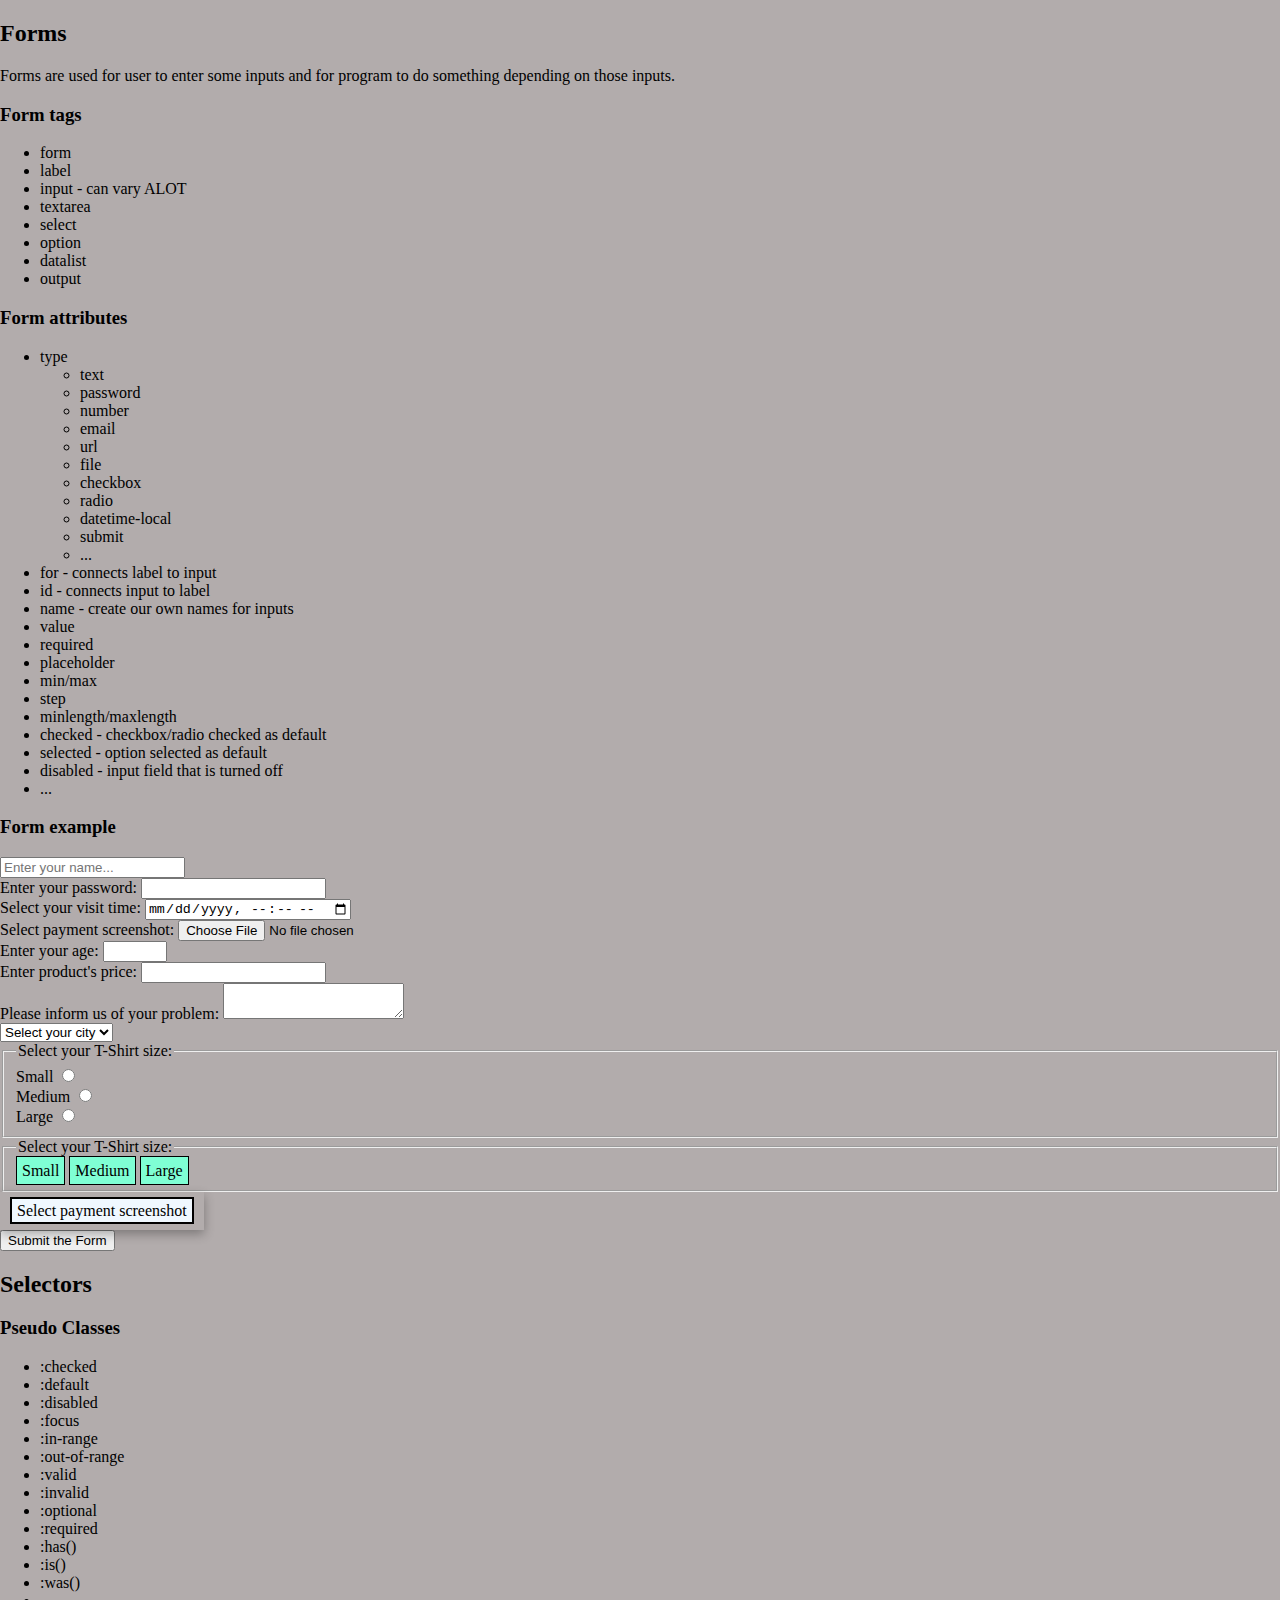
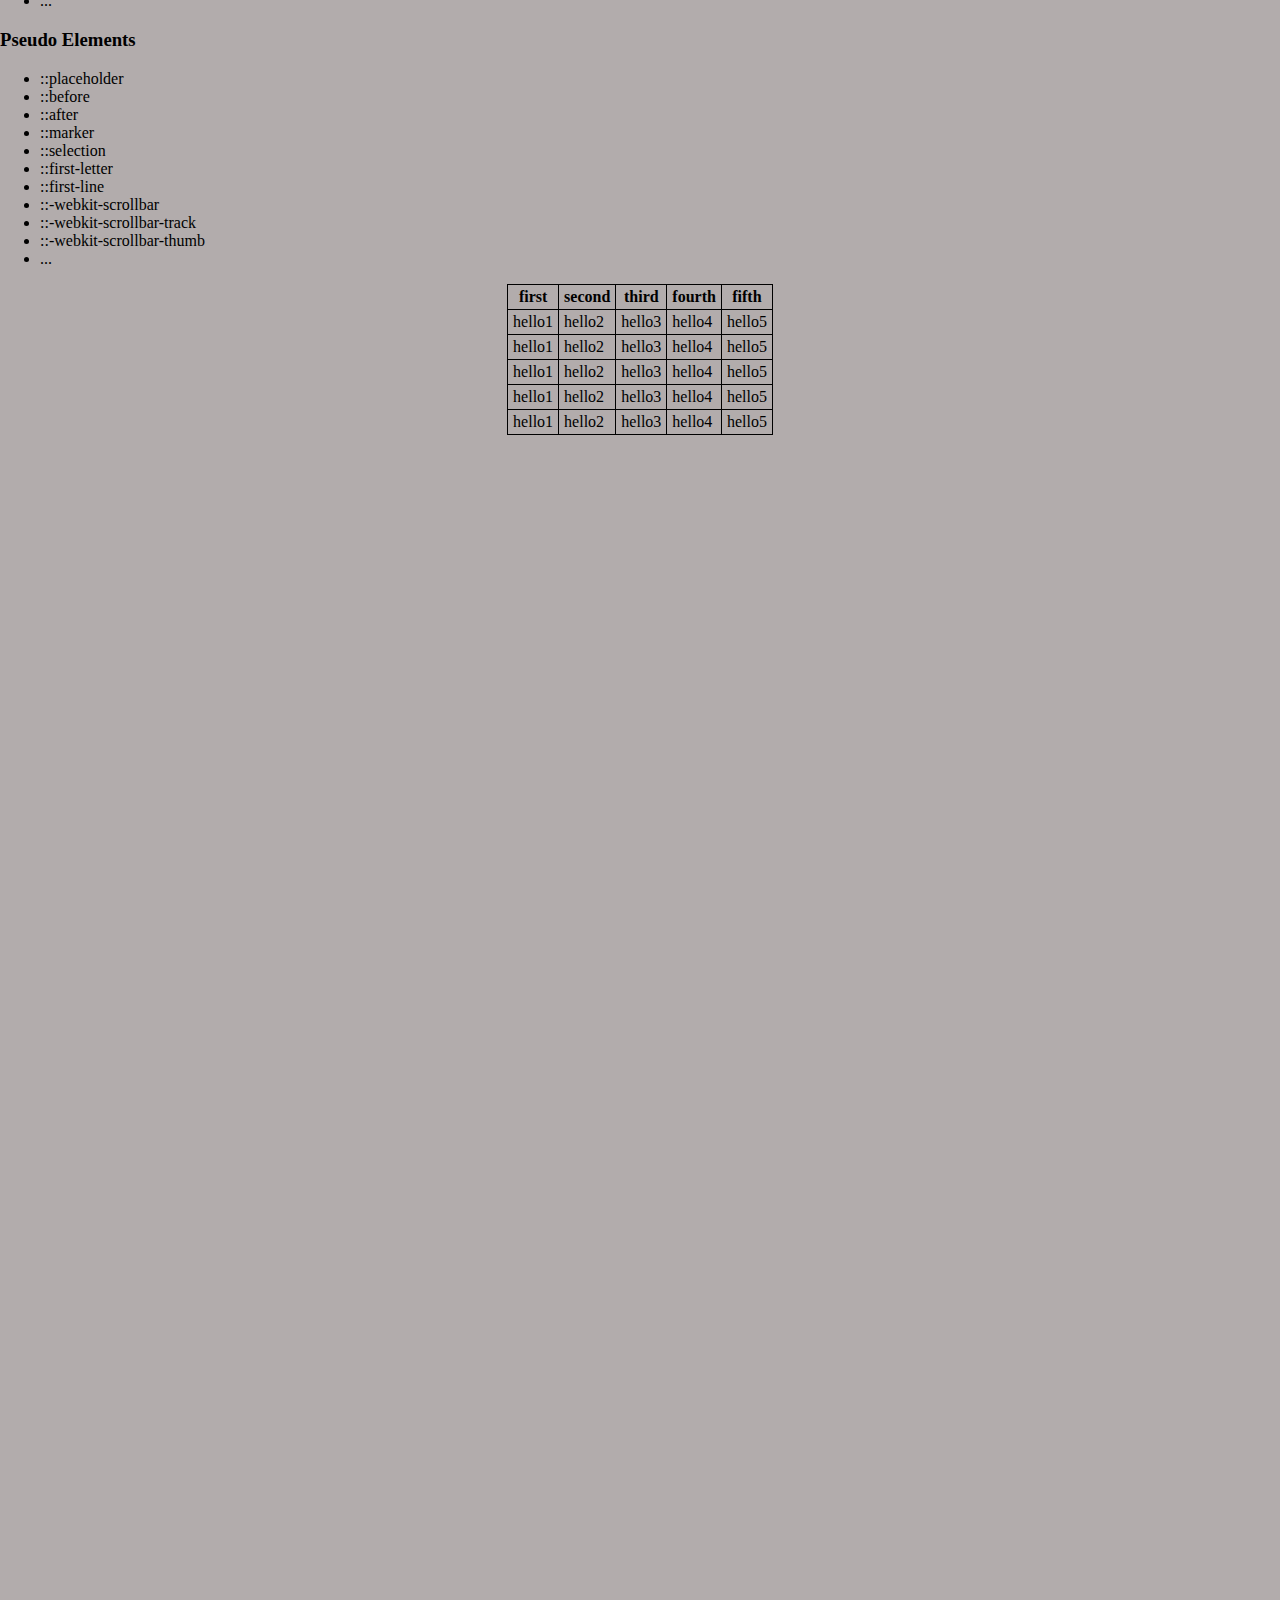
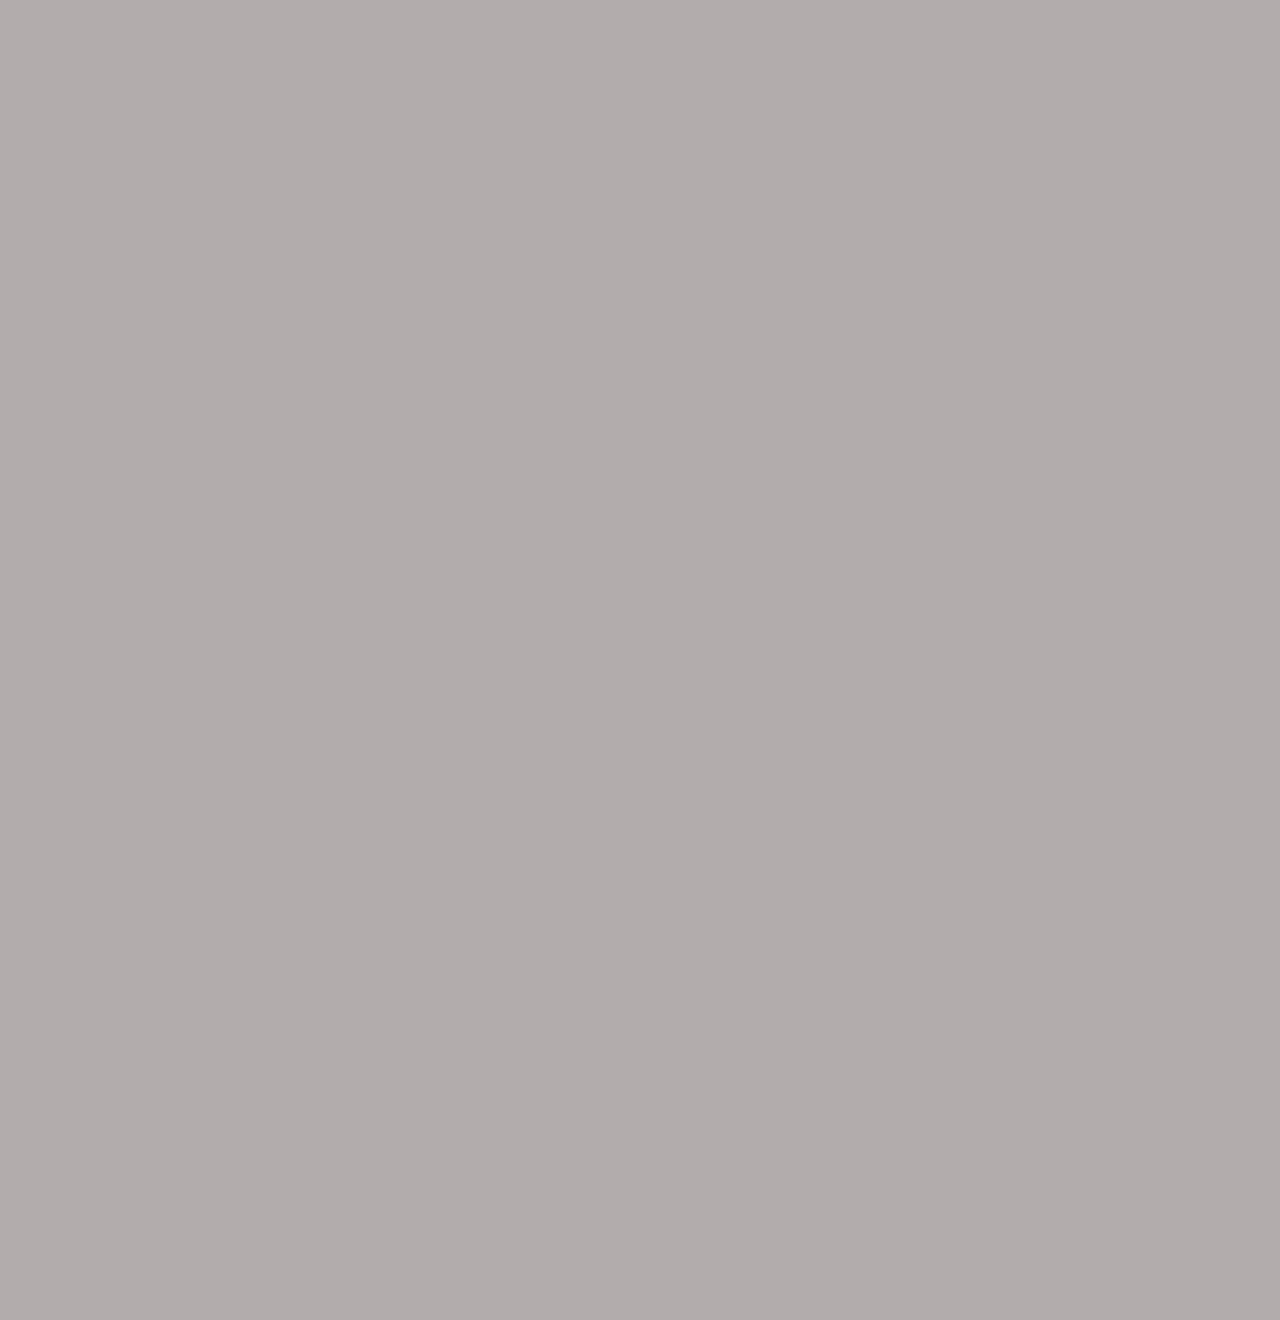
<file: HTML and CSS/67 Lecture - 02.20 - Forms and Selectors/index.html>
<!DOCTYPE html>
<html lang="en">
<head>
  <meta charset="UTF-8">
  <meta name="viewport" content="width=device-width, initial-scale=1.0">
  <title>Lecture 67 - Forms and Selectors</title>
  <link rel="stylesheet" href="./main.css">
  <script src="./main.js" defer></script>
</head>
<body>
  <header></header>
  <main>
    <section> <!-- Forms -->
      <h2>Forms</h2>
      <p>
        Forms are used for user to enter some inputs and for program to do something depending on those inputs.
      </p>
      <div>
        <h3>Form tags</h3>
        <ul>
          <li>form</li>
          <li>label</li>
          <li>input - can vary ALOT</li>
          <li>textarea</li>
          <li>select</li>
          <li>option</li>
          <li>datalist</li>
          <li>output</li>
        </ul>
      </div>
      <div>
        <h3>Form attributes</h3>
        <ul>
          <li>type
            <ul>
              <li>text</li>
              <li>password</li>
              <li>number</li>
              <li>email</li>
              <li>url</li>
              <li>file</li>
              <li>checkbox</li>
              <li>radio</li>
              <li>datetime-local</li>
              <li>submit</li>
              <li>...</li>
            </ul>
          </li>
          <li>for - connects label to input</li>
          <li>id - connects input to label</li>
          <li>name - create our own names for inputs</li>
          <li>value</li>
          <li>required</li>
          <li>placeholder</li>
          <li>min/max</li>
          <li>step</li>
          <li>minlength/maxlength</li>
          <li>checked - checkbox/radio checked as default</li>
          <li>selected - option selected as default</li>
          <li>disabled - input field that is turned off</li>
          <li>...</li>
        </ul>
      </div>
      <div>
        <h3>Form example</h3>
        <form id="testForm">
          <div>
            <!-- <label for="name">Enter your name:</label> -->
            <input type="text" name="name" id="name" placeholder="Enter your name...">
          </div>
          <div>
            <label for="password">Enter your password:</label>
            <input type="password" name="password" id="password">
          </div>
          <div>
            <label for="visitTime">Select your visit time:</label>
            <input type="datetime-local" name="visitTime" id="visitTime">
          </div>
          <div>
            <label for="screenshot">Select payment screenshot:</label>
            <input type="file" name="screenshot" id="screenshot">
          </div>
          <div>
            <label for="age">Enter your age:</label>
            <input type="number" name="age" id="age" min="0" max="999">
          </div>
          <div>
            <label for="price">Enter product's price:</label>
            <input type="number" name="price" id="price" min="0" step="0.01">
          </div>
          <div>
            <label for="description">Please inform us of your problem:</label>
            <textarea name="description" id="description"></textarea>
          </div>
          <div>
            <!-- <label for="city">Select your city</label> -->
            <select name="city" id="city" required>
              <option value="" disabled selected>Select your city</option>
              <option value="Kaunas">Kaunas</option>
              <option value="Vilnius">Vilnius</option>
              <option value="Klaipėda">Klaipdėda</option>
              <option value="Šiauliai">Šiauliai</option>
            </select>
          </div>
          <div> <!-- radio -->
            <fieldset>
              <legend>Select your T-Shirt size:</legend>
              <div>
                <label for="small">Small</label>
                <input type="radio" name="tShirt_size" id="small" value="small">
              </div>
              <div>
                <label for="medium">Medium</label>
                <input type="radio" name="tShirt_size" id="medium" value="medium">
              </div>
              <div>
                <label for="large">Large</label>
                <input type="radio" name="tShirt_size" id="large" value="large">
              </div>
            </fieldset>
          </div>
          <div> <!-- custom radio -->
            <fieldset id="custom_tShirt_radio">
              <legend>Select your T-Shirt size:</legend>
              <div>
                <input type="radio" name="tShirt_size0" id="small0" value="small0">
                <label for="small0">Small</label>
              </div>
              <div>
                <input type="radio" name="tShirt_size0" id="medium0" value="medium0">
                <label for="medium0">Medium</label>
              </div>
              <div>
                <input type="radio" name="tShirt_size0" id="large0" value="large0">
                <label for="large0">Large</label>
              </div>
            </fieldset>
          </div>
          <div id="customFileInput">
            <input type="file" name="picture" id="picture">
            <label for="picture">Select payment screenshot</label>
          </div>
          <input type="submit" value="Submit the Form">
        </form>
      </div>
    </section>
    <section> <!-- Selectors -->
      <h2>Selectors</h2>
      <div>
        <h3>Pseudo Classes</h3>
        <ul>
          <li>:checked</li>
          <li>:default</li>
          <li>:disabled</li>
          <li>:focus</li>
          <li>:in-range</li>
          <li>:out-of-range</li>
          <li>:valid</li>
          <li>:invalid</li>
          <li>:optional</li>
          <li>:required</li>
          <li>:has()</li>
          <li>:is()</li>
          <li>:was()</li>
          <li>...</li>
        </ul>
      </div>
      <div>
        <h3>Pseudo Elements</h3>
        <ul>
          <li>::placeholder</li>
          <li>::before</li>
          <li>::after</li>
          <li>::marker</li>
          <li>::selection</li>
          <li>::first-letter</li>
          <li>::first-line</li>
          <li>::-webkit-scrollbar</li>
          <li>::-webkit-scrollbar-track</li>
          <li>::-webkit-scrollbar-thumb</li>
          <li>...</li>
        </ul>
      </div>
    </section>
    <section>
      <table>
        <thead>
          <tr>
            <th>first</th>
            <th>second</th>
            <th>third</th>
            <th>fourth</th>
            <th>fifth</th>
          </tr>
        </thead>
        <tbody>
          <tr>
            <td>hello1</td>
            <td>hello2</td>
            <td>hello3</td>
            <td>hello4</td>
            <td>hello5</td>
          </tr>
          <tr>
            <td>hello1</td>
            <td>hello2</td>
            <td>hello3</td>
            <td>hello4</td>
            <td>hello5</td>
          </tr>
          <tr>
            <td>hello1</td>
            <td>hello2</td>
            <td>hello3</td>
            <td>hello4</td>
            <td>hello5</td>
          </tr>
          <tr>
            <td>hello1</td>
            <td>hello2</td>
            <td>hello3</td>
            <td>hello4</td>
            <td>hello5</td>
          </tr>
          <tr>
            <td>hello1</td>
            <td>hello2</td>
            <td>hello3</td>
            <td>hello4</td>
            <td>hello5</td>
          </tr>
        </tbody>
      </table>
    </section>
  </main>
  <footer></footer>
</body>
</html>
</file>
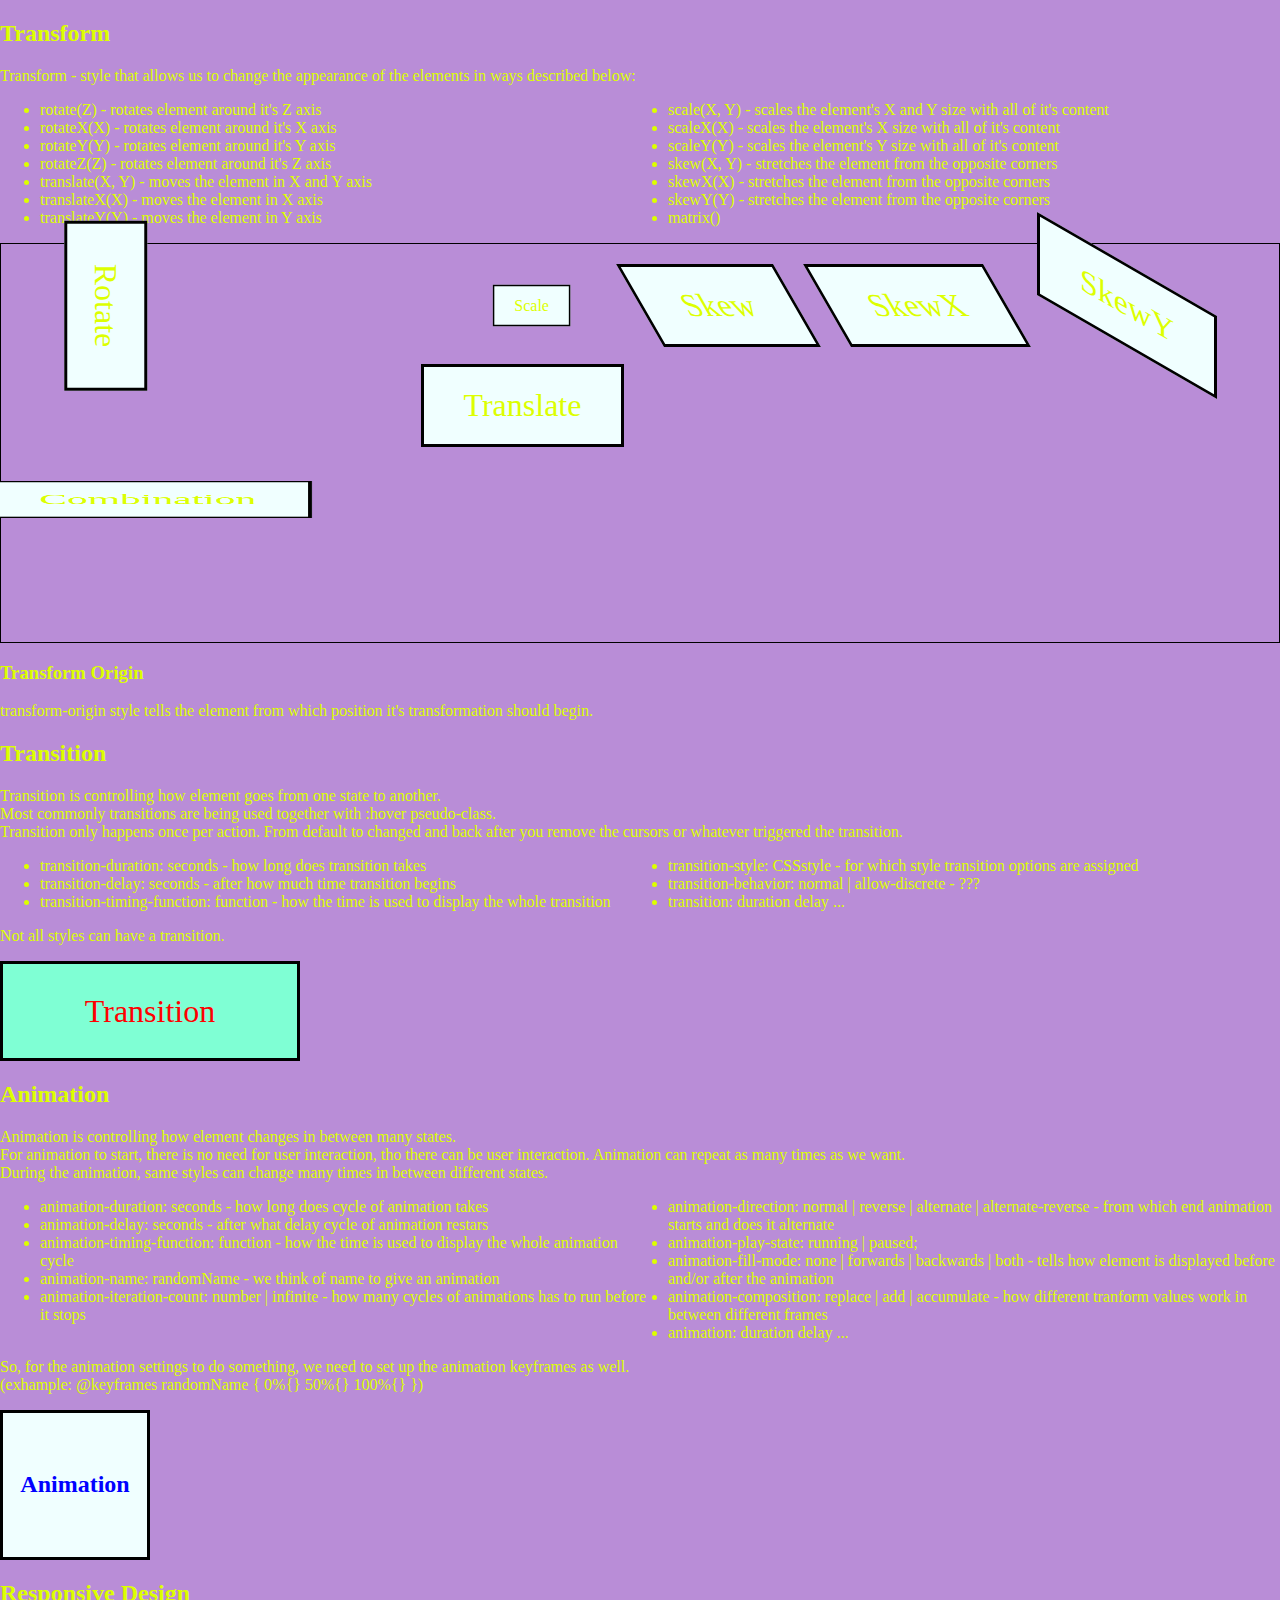
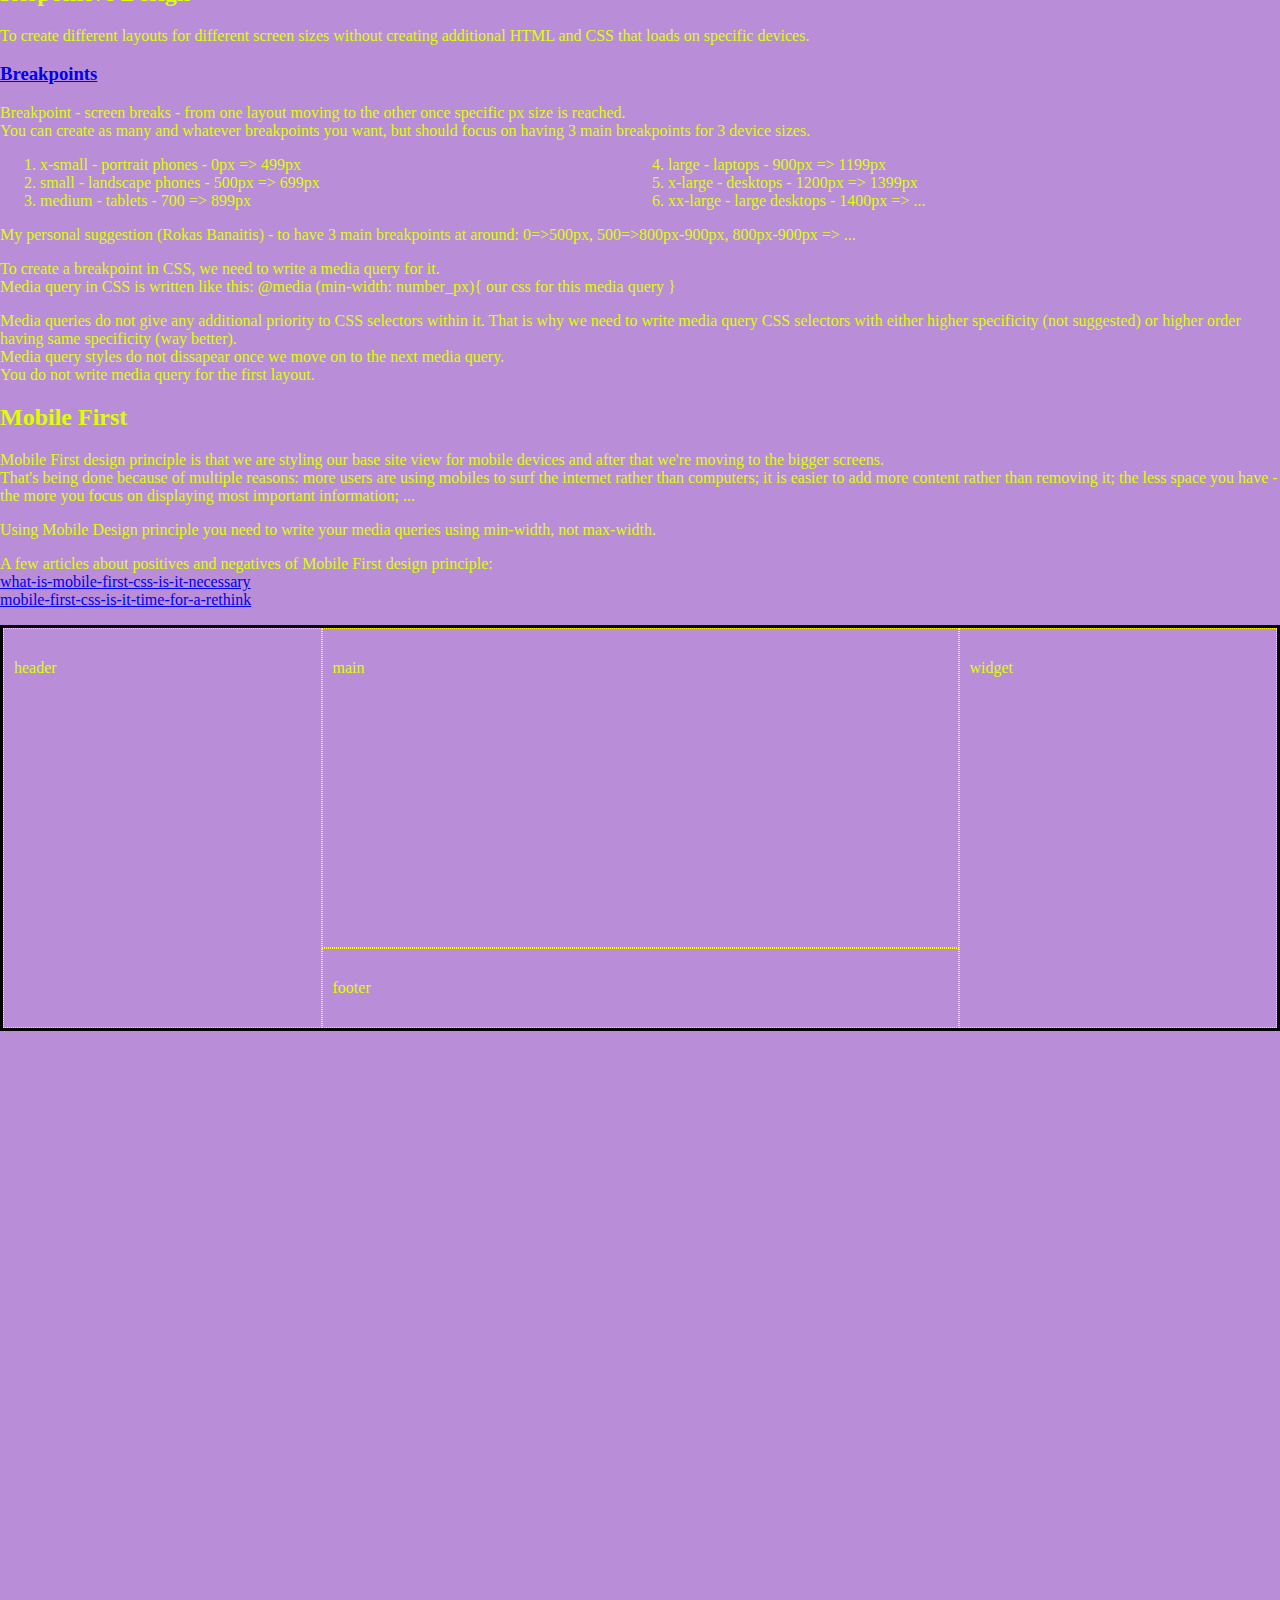
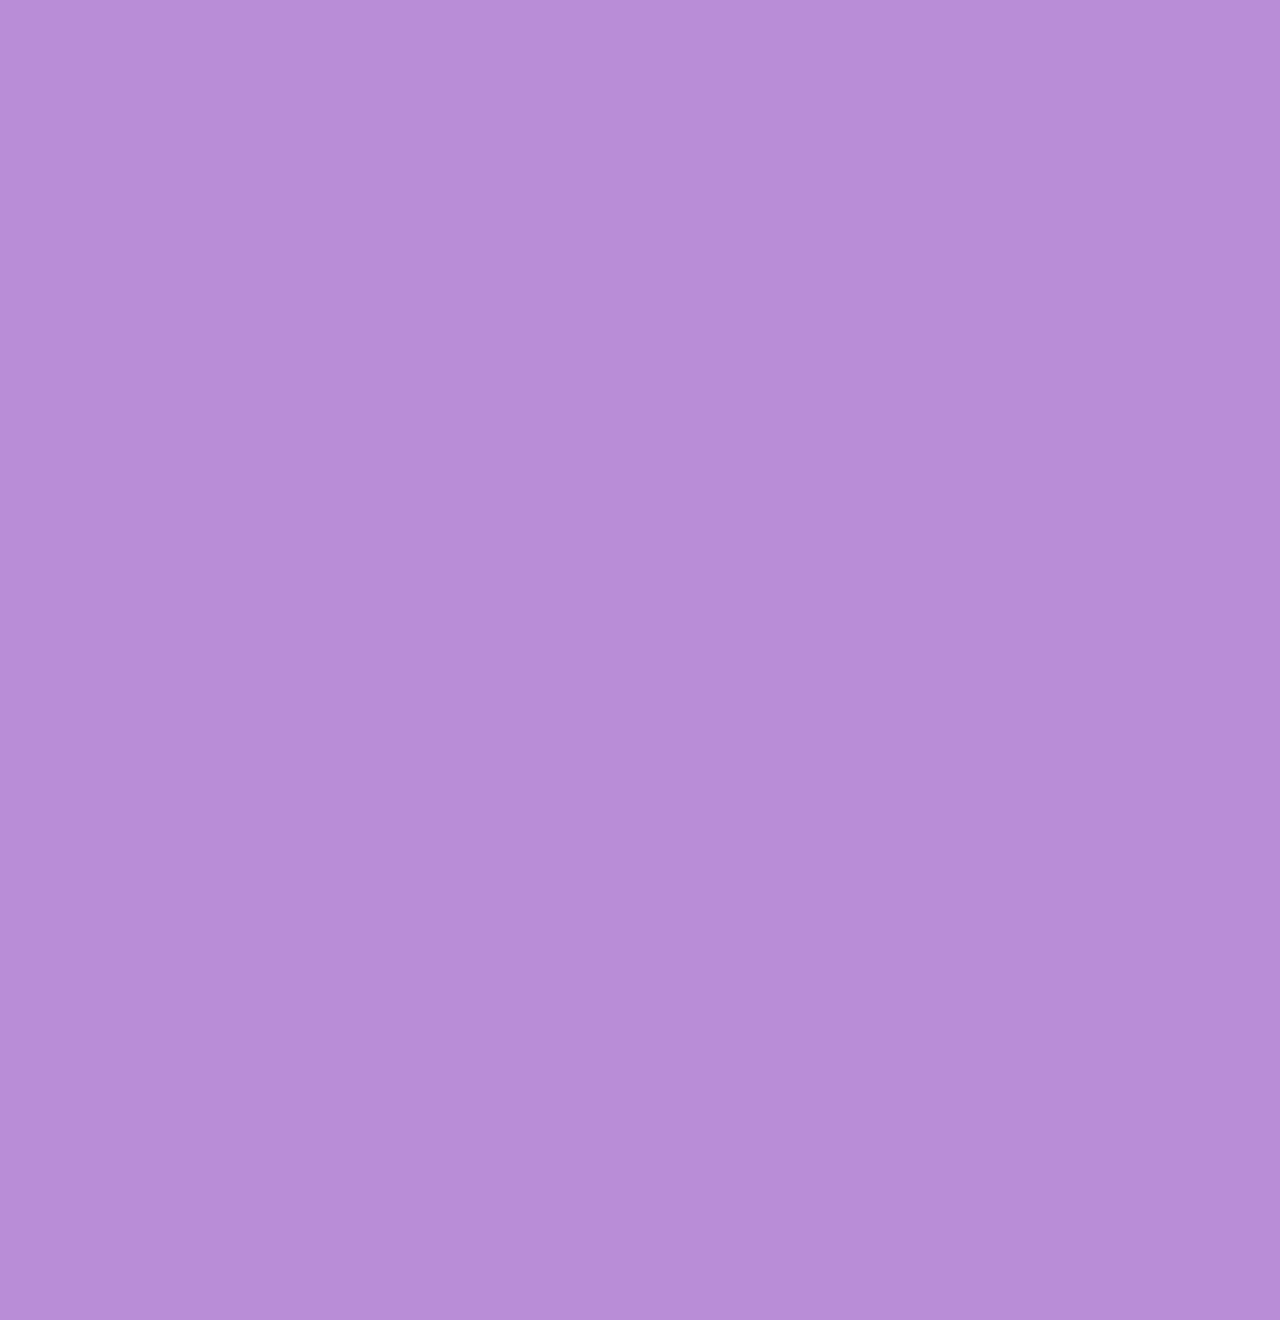
<file: HTML and CSS/71 Lecture - 03.03 - Transition, Animation and Responsive Design/index.html>
<!DOCTYPE html>
<html lang="en">
<head>
  <meta charset="UTF-8">
  <meta name="viewport" content="width=device-width, initial-scale=1.0">
  <title>Lecture 71 - Transition, Animation and Responsive Design</title>
  <link rel="stylesheet" href="./main.css">
</head>
<body>
  <header></header>
  <main>
    <section> <!-- Transform -->
      <h2>Transform</h2>
      <p>
        Transform - style that allows us to change the appearance of the elements in ways described below:
      </p>
      <ul>
        <li>rotate(Z) - rotates element around it's Z axis</li>
        <li>rotateX(X) - rotates element around it's X axis</li>
        <li>rotateY(Y) - rotates element around it's Y axis</li>
        <li>rotateZ(Z) - rotates element around it's Z axis</li>
        <li>translate(X, Y) - moves the element in X and Y axis</li>
        <li>translateX(X) - moves the element in X axis</li>
        <li>translateY(Y) - moves the element in Y axis</li>
        <li>scale(X, Y) - scales the element's X and Y size with all of it's content</li>
        <li>scaleX(X) - scales the element's X size with all of it's content</li>
        <li>scaleY(Y) - scales the element's Y size with all of it's content</li>
        <li>skew(X, Y) - stretches the element from the opposite corners</li>
        <li>skewX(X) - stretches the element from the opposite corners</li>
        <li>skewY(Y) - stretches the element from the opposite corners</li>
        <li>matrix()</li>
      </ul>
      <div class="transformTestContainer">
        <div class="rotate">Rotate</div>
        <div class="translate">Translate</div>
        <div class="scale">Scale</div>
        <div class="skew">Skew</div>
        <div class="skewX">SkewX</div>
        <div class="skewY">SkewY</div>
        <div class="combination">Combination</div>
      </div>
      <h3>Transform Origin</h3>
      <p>
        transform-origin style tells the element from which position it's transformation should begin.
      </p>
    </section>
    <section> <!-- Transition -->
      <h2>Transition</h2>
      <p>
        Transition is controlling how element goes from one state to another.<br>
        Most commonly transitions are being used together with :hover pseudo-class.<br>
        Transition only happens once per action. From default to changed and back after you remove the cursors or whatever triggered the transition.
      </p>
      <ul>
        <li>transition-duration: seconds - how long does transition takes</li>
        <li>transition-delay: seconds - after how much time transition begins</li>
        <li>transition-timing-function: function - how the time is used to display the whole transition</li>
        <li>transition-style: CSSstyle - for which style transition options are assigned</li>
        <li>transition-behavior: normal | allow-discrete - ???</li>
        <li>transition: duration delay ...</li>
      </ul>
      <p>
        Not all styles can have a transition.
      </p>
      <div class="transition">Transition</div>
    </section>
    <section> <!-- Animation -->
      <h2>Animation</h2>
      <p>
        Animation is controlling how element changes in between many states.<br>
        For animation to start, there is no need for user interaction, tho there can be user interaction. Animation can repeat as many times as we want.<br>
        During the animation, same styles can change many times in between different states.
      </p>
      <ul>
        <li>animation-duration: seconds - how long does cycle of animation takes</li>
        <li>animation-delay: seconds - after what delay cycle of animation restars</li>
        <li>animation-timing-function: function - how the time is used to display the whole animation cycle</li>
        <li>animation-name: randomName - we think of name to give an animation</li>
        <li>animation-iteration-count: number | infinite - how many cycles of animations has to run before it stops</li>
        <li>animation-direction: normal | reverse | alternate | alternate-reverse - from which end animation starts and does it alternate</li>
        <li>animation-play-state: running | paused;</li>
        <li>animation-fill-mode: none | forwards | backwards | both - tells how element is displayed before and/or after the animation</li>
        <li>animation-composition: replace | add | accumulate - how different tranform values work in between different frames</li>
        <li>animation: duration delay ...</li>
      </ul>
      <p>
        So, for the animation settings to do something, we need to set up the animation keyframes as well.<br>
        (exhample: @keyframes randomName { 0%{} 50%{} 100%{} })
      </p>
      <div class="animation">Animation</div>
    </section>
    <section> <!-- Responsive Design -->
      <h2>Responsive Design</h2>
      <p>
        To create different layouts for different screen sizes without creating additional HTML and CSS that loads on specific devices.
      </p>
      <h3><a href="https://getbootstrap.com/docs/5.3/layout/breakpoints/#media-queries" target="_blank">Breakpoints</a></h3>
      <p>
        Breakpoint - screen breaks - from one layout moving to the other once specific px size is reached.<br>
        You can create as many and whatever breakpoints you want, but should focus on having 3 main breakpoints for 3 device sizes.
      </p>
      <ol>
        <li>x-small - portrait phones - 0px => 499px</li>
        <li>small - landscape phones - 500px => 699px</li>
        <li>medium - tablets - 700 => 899px</li>
        <li>large - laptops - 900px => 1199px</li>
        <li>x-large - desktops - 1200px => 1399px</li>
        <li>xx-large - large desktops - 1400px => ...</li>
      </ol>
      <p>My personal suggestion (Rokas Banaitis) - to have 3 main breakpoints at around: 0=>500px, 500=>800px-900px, 800px-900px => ... </p>
      <p>
        To create a breakpoint in CSS, we need to write a media query for it.<br>
        Media query in CSS is written like this: @media (min-width: number_px){ our css for this media query }
      </p>
      <p>
        Media queries do not give any additional priority to CSS selectors within it. That is why we need to write media query CSS selectors with either higher specificity (not suggested) or higher order having same specificity (way better).<br>
        Media query styles do not dissapear once we move on to the next media query.<br>
        You do not write media query for the first layout.
      </p>
      <h2>Mobile First</h2>
      <p>
        Mobile First design principle is that we are styling our base site view for mobile devices and after that we're moving to the bigger screens.<br>
        That's being done because of multiple reasons: more users are using mobiles to surf the internet rather than computers; it is easier to add more content rather than removing it; the less space you have - the more you focus on displaying most important information; ...
      </p>
      <p>
        Using Mobile Design principle you need to write your media queries using min-width, not max-width.
      </p>
      <p>
        A few articles about positives and negatives of Mobile First design principle:<br>
        <a href="https://www.bairesdev.com/blog/what-is-mobile-first-css-is-it-necessary" target="_blank">what-is-mobile-first-css-is-it-necessary</a><br>
        <a href="https://alistapart.com/article/mobile-first-css-is-it-time-for-a-rethink" target="_blank">mobile-first-css-is-it-time-for-a-rethink</a>
      </p>
      <div class="responsiveDesignTest">
        <div class="header">header</div>
        <div>main</div>
        <div class="widget">widget</div>
        <div>footer</div>
      </div>
    </section>
  </main>
  <footer></footer>
</body>
</html>
</file>
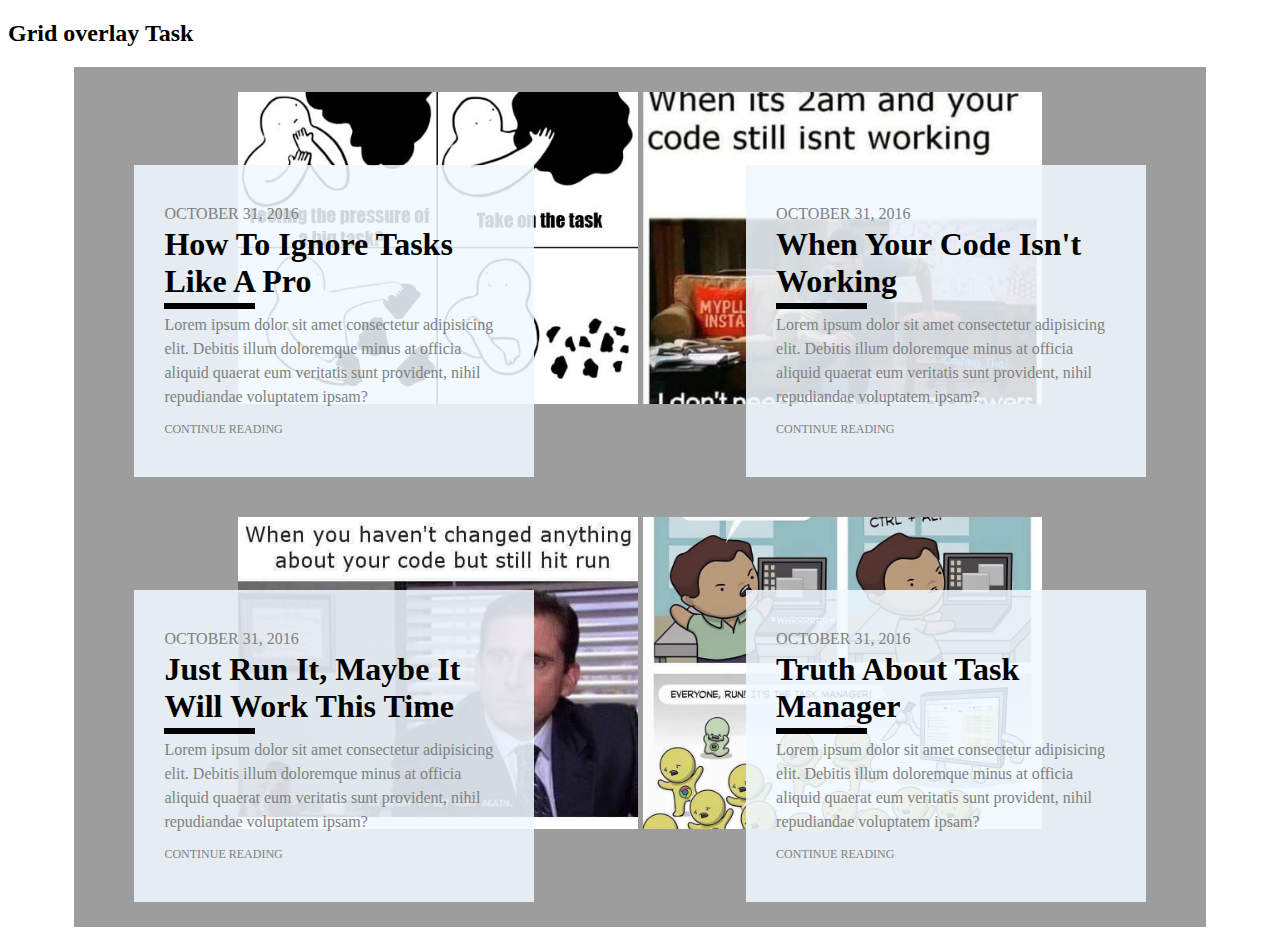
<file: HTML and CSS/69 Lecture - 02.25 - ToDo App/grid.html>
<!DOCTYPE html>
<html lang="en">

<head>
  <meta charset="UTF-8">
  <meta name="viewport" content="width=device-width, initial-scale=1.0">
  <title>Grid task</title>
  <link rel="stylesheet" href="./main.css">
</head>

<body>
  <header></header>
  <main>
    <section>
      <h2>Grid overlay Task</h2>
      <div class="gridTask">
        <div>
          <span>October 31, 2016</span>
          <h3>How to ignore tasks like a pro</h3>
          <div></div>
          <p>
            Lorem ipsum dolor sit amet consectetur adipisicing elit. Debitis illum doloremque minus at officia aliquid
            quaerat eum veritatis sunt provident, nihil repudiandae voluptatem ipsam?
          </p>
          <a href="">Continue reading</a>
        </div>
        <img src="./media/ignoreTasks.jpg" alt="ignoring tasks guide">
        <div>
          <span>October 31, 2016</span>
          <h3>When your code isn't working</h3>
          <div></div>
          <p>
            Lorem ipsum dolor sit amet consectetur adipisicing elit. Debitis illum doloremque minus at officia aliquid
            quaerat eum veritatis sunt provident, nihil repudiandae voluptatem ipsam?
          </p>
          <a href="">Continue reading</a>
        </div>
        <img src="./media/codeStillNotWorking.jpg" alt="no sleep because of code">
        <div>
          <span>October 31, 2016</span>
          <h3>Just run it, maybe it will work this time</h3>
          <div></div>
          <p>
            Lorem ipsum dolor sit amet consectetur adipisicing elit. Debitis illum doloremque minus at officia aliquid
            quaerat eum veritatis sunt provident, nihil repudiandae voluptatem ipsam?
          </p>
          <a href="">Continue reading</a>
        </div>
        <img src="./media/brokenCode.jpg" alt="running unedited code">
        <div>
          <span>October 31, 2016</span>
          <h3>Truth about Task Manager</h3>
          <div></div>
          <p>
            Lorem ipsum dolor sit amet consectetur adipisicing elit. Debitis illum doloremque minus at officia aliquid
            quaerat eum veritatis sunt provident, nihil repudiandae voluptatem ipsam?
          </p>
          <a href="">Continue reading</a>
        </div>
        <img src="./media/taskManager.jpg" alt="task manager">
      </div>
    </section>
  </main>
  <footer></footer>
</body>

</html>
</file>
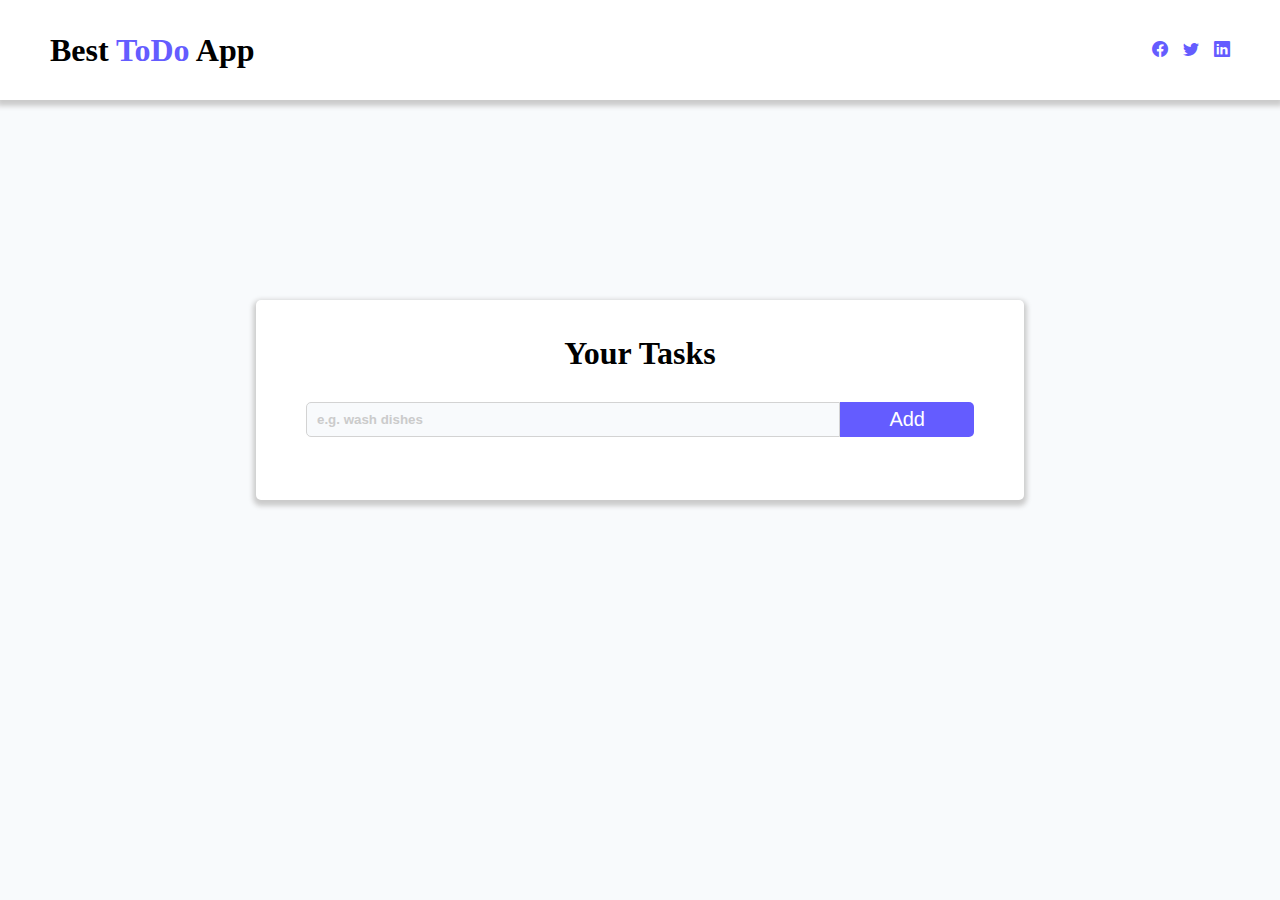
<file: HTML and CSS/69 Lecture - 02.25 - ToDo App/toDoApp.html>
<!DOCTYPE html>
<html lang="en">
<head>
  <meta charset="UTF-8">
  <meta name="viewport" content="width=device-width, initial-scale=1.0">
  <meta name="description" content="This web site is a simple to do application for you to list and mark your daily tasks.">
  <title>To Do App</title>
  <link rel="stylesheet" href="./toDoApp.css">
  <script src="./main.js" defer></script>
</head>
<body>
  <header>
    <div>
      <h2>Best <span>ToDo</span> App</h2>
    </div>
    <div>
      <ul>
        <li><a href="https://www.google.com" title="link haha"><i class="bi bi-facebook"></i></a></li>
        <li><a href="https://www.google.com" title="link haha"><i class="bi bi-twitter"></i></a></li>
        <li><a href="https://www.google.com" title="link haha"><i class="bi bi-linkedin"></i></a></li>
      </ul>
    </div>
  </header>
  <main>
    <section class="addNewTask">
      <h2>Your Tasks</h2>
      <form id="addNewTask">
        <div>
          <input 
            type="text"
            name="task" id="task"
            placeholder="e.g. wash dishes"
          >
          <input
            type="submit"
            value="Add"
          >
        </div>
        <span id="error">There was an error</span>
      </form>
    </section>
    <section id="tasks">
      <!-- <div class="task">
        <i class="bi bi-check-circle hideDisplay"></i>
        <h3>Take out trash</h3>
        <i class="bi bi-pencil-square"></i>
        <i class="bi bi-trash-fill"></i>
      </div>
      <div class="task">
        <i class="bi bi-check-circle"></i>
        <h3 class="crossOutWord">Walk the dog</h3>
        <i class="bi bi-pencil-square"></i>
        <i class="bi bi-trash-fill"></i>
      </div> -->
    </section>
  </main>
</body>
</html>
</file>
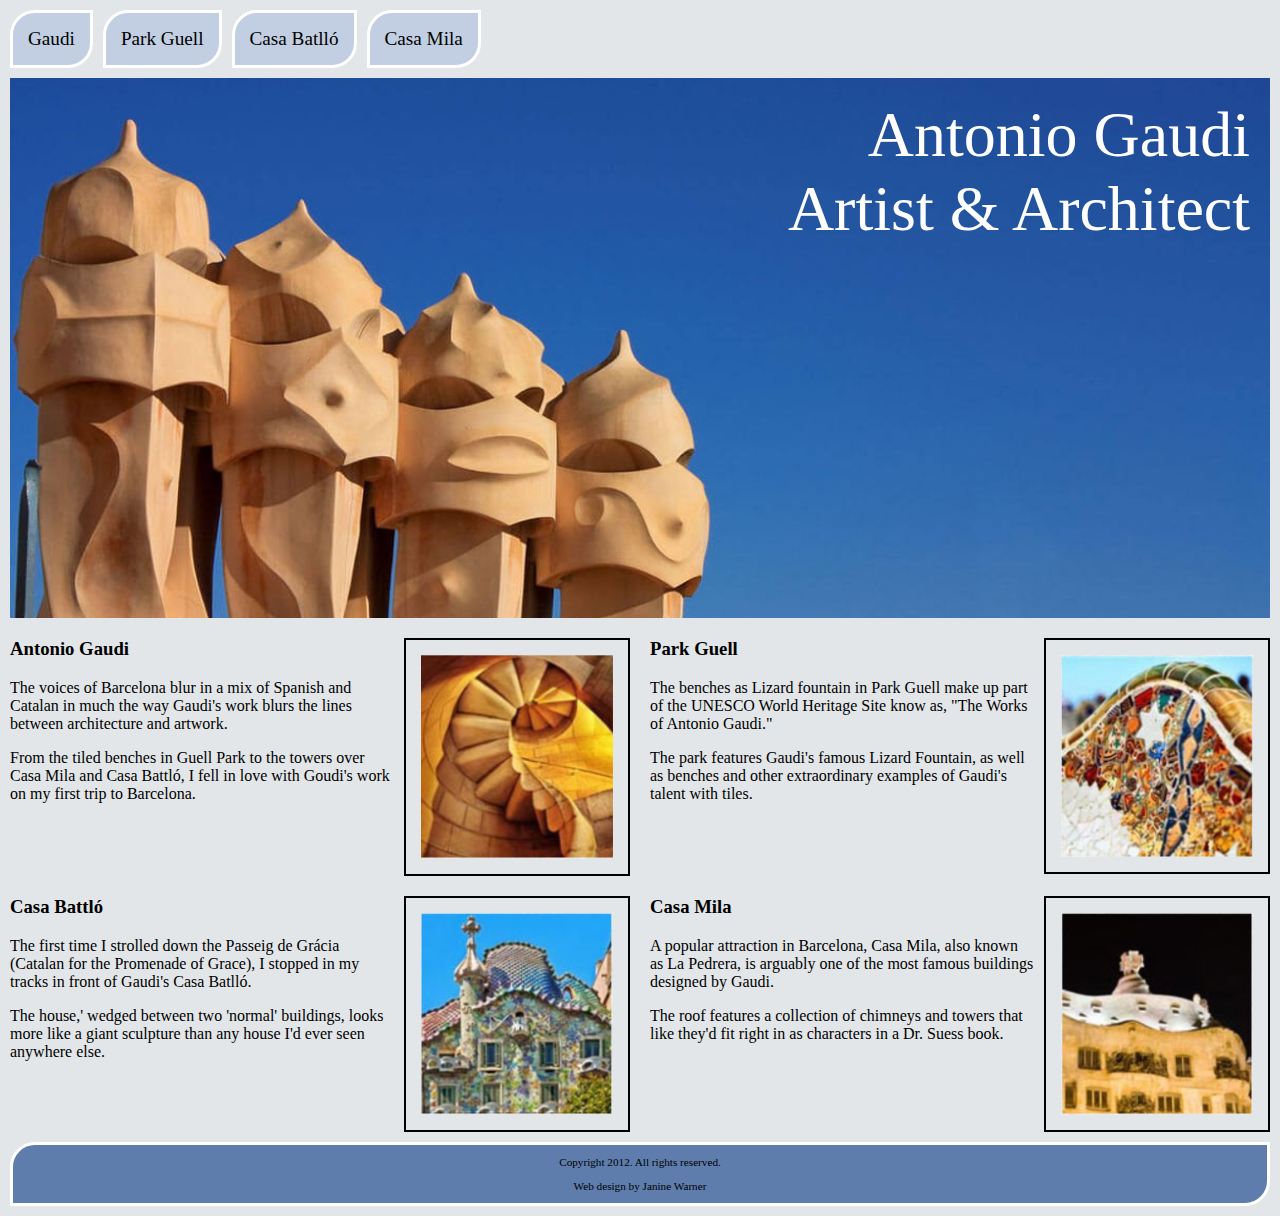
<file: HTML and CSS/72 Lecture - 03.04 - Responsive Design practice/pages/responsiveDesign/design.html>
<!DOCTYPE html>
<html lang="en">
<head>
  <meta charset="UTF-8">
  <meta name="viewport" content="width=device-width, initial-scale=1.0">
  <title>Antonio Gaudi</title>
  <link rel="stylesheet" href="./design.css">
</head>
<body>
  <header>
    <nav>
      <ul>
        <li><a href="">gaudi</a></li>
        <li><a href="">park guell</a></li>
        <li><a href="">casa batlló</a></li>
        <li><a href="">casa mila</a></li>
      </ul>
    </nav>
  </header>
  <main>
    <section id="hero">
      <h2>Antonio Gaudi<br>Artist & Architect</h2>
    </section>
    <section id="content">
      <!-- In case of using float for image instead of flex for card -->
      <!-- <div class="card">
        <img src="./extra/AntonioGaudi.PNG" alt="Antonio Gaudi">
        <h3>Antonio Gaudi</h3>
        <p>
          The voices of Barcelona blur in a mix of Spanish and Catalan in much the way Gaudi's work blurs the lines between architecture and artwork.
        </p>
        <p>
          From the tiled benches in Guell Park to the towers over Casa Mila and Casa Battló, I fell in love with Goudi's work on my first trip to Barcelona.
        </p>
      </div> -->
      <div class="card">
        <div class="text">
          <h3>Antonio Gaudi</h3>
          <p>
            The voices of Barcelona blur in a mix of Spanish and Catalan in much the way Gaudi's work blurs the lines between architecture and artwork.
          </p>
          <p>
            From the tiled benches in Guell Park to the towers over Casa Mila and Casa Battló, I fell in love with Goudi's work on my first trip to Barcelona.
          </p>
        </div>
        <img src="./extra/AntonioGaudi.PNG" alt="Antonio Gaudi">
      </div>
      <div class="card">
        <div class="text">
          <h3>Park Guell</h3>
          <p>
            The benches as Lizard fountain in Park Guell make up part of the UNESCO World Heritage Site know as, "The Works of Antonio Gaudi."
          </p>
          <p>
            The park features Gaudi's famous Lizard Fountain, as well as benches and other extraordinary examples of Gaudi's talent with tiles.
          </p>
        </div>
        <img src="./extra/ParkGuell.PNG" alt="Park Guell">
      </div>
      <div class="card">
        <div class="text">
          <h3>Casa Battló</h3>
          <p>
            The first time I strolled down the Passeig de Grácia (Catalan for the Promenade of Grace), I stopped in my tracks in front of Gaudi's Casa Batlló.
          </p>
          <p>
            The house,' wedged between two 'normal' buildings, looks more like a giant sculpture than any house I'd ever seen anywhere else.
          </p>
        </div>
        <img src="./extra/CasaBatllo.PNG" alt="Casa Battló">
      </div>
      <div class="card">
        <div class="text">
          <h3>Casa Mila</h3>
          <p>
            A popular attraction in Barcelona, Casa Mila, also known as La Pedrera, is arguably one of the most famous buildings designed by Gaudi.
          </p>
          <p>
            The roof features a collection of chimneys and towers that like they'd fit right in as characters in a Dr. Suess book.
          </p>
        </div>
        <img src="./extra/CasaMila.PNG" alt="Casa Mila">
      </div>
    </section>
  </main>
  <footer>
    <p>
      Copyright 2012. All rights reserved.
    </p>
    <p>
      Web design by Janine Warner
    </p>
  </footer>
</body>
</html>
</file>
<file: HTML and CSS/67 Lecture - 02.20 - Forms and Selectors/main.css>
body{
  margin: 0;
  background-color: #b2acac;
  min-height: 500vh;
}


/* #custom_tShirt_radio > div{
  display: inline-block;
}
#custom_tShirt_radio input{
  display: none;
}
#custom_tShirt_radio label{
  border: 1px solid black;
  background-color: aquamarine;
  padding: 5px;
}
#custom_tShirt_radio label:hover{
  background-color: #fffb7f;
  cursor: pointer;
}
#custom_tShirt_radio input:checked + label{
  background-color: green;
}
#custom_tShirt_radio input:checked + label:hover{
  cursor: not-allowed;
} */

#custom_tShirt_radio{
  > div{
    display: inline-block;
    > input{
      display: none;
      /* &:checked + label{
        background-color: green;

        &:hover{
          cursor: not-allowed;
        }
      } */
    }
    > input:checked + label{
      background-color: green;
    }
    > input:checked + label:hover{
      cursor: not-allowed;
    }
    > label{
      border: 1px solid black;
      background-color: aquamarine;
      padding: 5px;
      &:hover{
        background-color: #fffb7f;
        cursor: pointer;
      }
    }
  }
}


#customFileInput{
  display: inline-block;
  padding: 10px;
  box-shadow: 0 4px 10px rgba(0, 0, 0, 0.3);

  &:has(label:hover) {
    box-shadow: none;
  }

  > input{
    display: none;
  }
  > label{
    border: 2px solid black;
    background-color: aliceblue;
    padding: 3px 5px;
  }
  > label:hover{
    background-color: #6d7e8e;
    box-shadow: inset 0 4px 10px rgba(0, 0, 0, 0.3);
    cursor: crosshair;
  }
}

input[type='submit']{
  display: block;
}

table{
  border-collapse: collapse;
  margin: 0 auto;
  overflow: hidden;

  td, th{
    position: relative;
    border: 1px solid black;
    padding: 3px 5px;
  }
  td:hover, th:hover{
    background-color: #fffb7f;
  }
  tr:hover{
    background-color: #6d7e8e;
  }
  td:hover::before{
    content: "";
    position: absolute;
    z-index: -1;
    left: 0;
    right: 0;
    height: 10000px;
    top: -5000px;
    background-color: #ca7fff;
  }
}
</file>
<file: HTML and CSS/71 Lecture - 03.03 - Transition, Animation and Responsive Design/main.css>
*{
  box-sizing: border-box;
}

div.transformTestContainer{
  height: 400px;
  border: 1px solid black;
  padding: 20px;

  display: flex;
  flex-wrap: wrap;
  gap: 30px;
  align-items: flex-start;

  > div{
    font-size: 2rem;
    border: 3px solid black;
    background-color: azure;
    padding: 20px 40px;
  }
  .rotate{
    transform: rotateZ(90deg);
  }
  .translate{
    transform: translate(200px, 100px);
  }
  .scale{
    transform: scale(0.5);
  }
  .skew{
    transform: skew(30deg);
  }
  .skewX{
    transform: skewX(30deg);
  }
  .skewY{
    transform: skewY(30deg);
  }
  .combination{
    transform: scale(1.3) rotateX(70deg);
  }
}


.transition{
  width: 300px;
  height: 100px;
  padding: 10px;
  border: 3px solid black;
  background-color: aquamarine;
  font-size: 2rem;
  color: red;

  display: grid;
  place-items: center;

  /* transition: 2s 2s linear all, 3s 0s linear width; */
  transition: 1s;
}
.transition:hover{
  width: 500px;
  font-size: 3rem;
  background-color: bisque;
  color: #006eff;
}


.animation{
  height: 150px;
  width: 150px;
  padding: 10px;
  border: 3px solid black;
  background-color: azure;

  display: grid;
  place-items: center;

  font-size: 1.5rem;
  font-weight: bold;
  color: blue;

  animation: 10s infinite linear firstAnimation;
}
@keyframes firstAnimation{
  0%{
    transform: translate(100px, 100px);
    border-radius: 0%;
    background-color: aquamarine;
  } 20%{
    transform: translate(100px, 100px);
    background-color: aquamarine;
    border-radius: 0%;
  } 40%{
    transform: translate(100px, 300px);
    border-radius: 0%;
    background-color: aquamarine;
  } 60%{
    transform: translate(400px, 250px);
    border-radius: 50%;
    background-color: red;
  } 100%{
    transform: translate(100px, 100px);
    border-radius: 0%;
    background-color: aquamarine;
  }
}

body{
  background-color: #2a7b9b;
  color: #ffae00;
  margin: 0;
  height: 500vh;
}
.responsiveDesignTest{
  border: 3px solid black;

  > div{
    border: 1px dotted yellow;
    padding: 30px 10px;
  }
}

@media (min-width: 500px){
  body{
    background-color: #a4d9b2;
    color: red;
  }

  .responsiveDesignTest{
    display: grid;
    grid-template-columns: 1fr 2fr;
    grid-template-rows: 4fr 2fr 1fr;

    > div.header{
      /* grid-area: 1 / 1 / 4 / 2; */
      grid-row: span 3;
    }
  }
}
@media (min-width: 635px) and (max-width: 665px) {
  :root{
    font-size: 15px; 
  }
}

@media (min-width: 800px){
  body{
    background-color: #b98dd7;
    color: #df0;
  }
  ul, ol{
    columns: 2;
  }

  .responsiveDesignTest{
    grid-template-columns: 1fr 2fr 1fr;
    grid-template-rows: 4fr 1fr;

    > div.header{
      grid-row: span 2;
    }
    > div.widget{
      grid-row: span 2;
    }
  }
}
</file>
<file: HTML and CSS/69 Lecture - 02.25 - ToDo App/main.css>
.gridTask{
  width: 80%;
  height: 90vh;
  background-color: #9d9d9d;
  margin: 0 auto;
  padding: 25px 60px;

  display: grid;
  grid-template-columns: 1fr 3fr 1fr 1fr 3fr 1fr; /* repeat(2, 1fr 3fr 1fr)*/
  grid-template-rows: 2fr 7fr 2fr 30px 2fr 7fr 2fr;
  gap: 5px;

  > div{
    background-color: rgba(240, 248, 255, 0.866);
    z-index: 1;
    padding: 40px 30px;

    display: flex;
    flex-direction: column;
    justify-content: space-between;

    > span{
      color: grey;
      text-transform: uppercase;
      /* font-weight: 200; */
    }
    > h3{
      font-size: 2rem;
      text-transform: capitalize;
      margin: 0;
    }
    > div{
      width: 25%;
      border: 3px solid black;
    }
    > p{
      color: grey;
      line-height: 1.5;
      margin: 0 0 10px 0;
    }
    > a{
      color: grey;
      text-transform: uppercase;
      font-size: 12px;
      text-decoration: none;
    }
  }
  > img{
    height: 100%;
    width: 100%;
    object-fit: cover;
    object-position: center;
  }
  
  > :nth-child(1){
    grid-area: 2 / 1 / 4 / 3;
  }
  > :nth-child(2){
    grid-area: 1 / 2 / 3 / 4;
  }
  > :nth-child(3){
    grid-area: 2 / 5 / 4 / 7;
  }
  > :nth-child(4){
    grid-area: 1 / 4 / 3 / 6;
  }
  > :nth-child(5){
    grid-area: 6 / 1 / 8 / 3;
  }
  > :nth-child(6){
    grid-area: 5 / 2 / 7 / 4;
  }
  > :nth-child(7){
    grid-area: 6 / 5 / 8 / 7;
  }
  > :nth-child(8){
    grid-area: 5 / 4 / 7 / 6;
  }
}
</file>
<file: HTML and CSS/72 Lecture - 03.04 - Responsive Design practice/pages/responsiveDesign/design.css>
*{
  box-sizing: border-box;
}

body{
  margin: 0;
  padding: 10px;
  background-color: #e3e6e8;
}

header{
  > nav > ul {
    margin: 0;
    padding: 0;
    list-style-type: none;

    text-transform: capitalize;

    display: flex;
    flex-direction: column;
    gap: 10px;

    > li {

      > a{
        width: 100%;
        padding: 10px;
        background-color: #c2cfe2;
        border: 3px solid white;
        border-radius: 25px 0;
        
        text-align: center;
        text-decoration: none;
        color: black;

        display: inline-block;
      }
    }
  }
}

main{
  margin: 10px 0;

  > section:not(:last-child){
    margin-bottom: 20px;
  }

  > section#hero{
    background-image: url('./extra/Gaudi\ Chimneys.jpg');
    background-size: cover;
    background-position: left top;
    height: 30vh;

    position: relative; 

    > h2{
      font-size: 1.5rem;
      color: white;
      font-weight: normal;
      margin: 0;
      text-align: right;

      position: absolute;
      top: 20px;
      right: 20px;
    }
  }

  > section#content{
    display: flex;
    flex-direction: column;
    gap: 20px;

    > div.card{
      display: flex;
      align-items: flex-start;
      gap: 10px;

      > div.text{
        flex: 5;

        > h3{
          margin-top: 0;
        }
      }
      > img{
        flex: 4;
        width: 35%;
        height: auto;
        border: 2px solid black;
        object-fit: contain;
      }
    }
  }

  /* In case of using float for image instead of flex for card */
  /* > section#content{
    display: flex;
    flex-direction: column;
    gap: 20px;

    > div.card{
      
      > img{
        float: right;
        width: 35%;
        height: auto;
        border: 2px solid black;
        object-fit: contain;
        margin-left: 10px;
        margin-bottom: 10px;
      }
      > h3{
        margin-top: 0;
      }
    }
  } */
}

footer{
  background-color: #5e7dac;
  border: 3px solid white;
  border-radius: 25px 0;

  > p{
    font-size: 0.7rem;
    text-align: center;
  }
}

@media (min-width: 500px){
  header{
    > nav > ul{
      flex-direction: row;
  
      > li{
        > a{
          padding: 15px;
          font-size: 1.2rem;
        }
      }
    }
  }
  main{
    > section#hero{
      height: 50vh;

      > h2{
        font-size: 2.3rem;
      }
    }

    > section#content{
      flex-direction: row;

      > div.card{
        flex-direction: column-reverse;

        > img{
          flex: unset;
          width: 100%;
          height: 200px;
          object-fit: cover;
        }
      }
    }
  }
}

@media (min-width: 900px){
  main{
    > section#hero{
      height: 60vh;

      > h2{
        font-size: 4rem;
      }
    }

    > section#content{
      display: grid;
      grid-template-columns: 1fr 1fr;
      gap: 20px;


      > div.card{
        flex-direction: row;

        > div.text{
          flex: 2;
        }
        > img{
          flex: 1;
          padding: 15px;
          object-fit: contain;
          height: auto;
          width: 30%;
        }

      }
    }
  }
}
</file>
<file: HTML and CSS/69 Lecture - 02.25 - ToDo App/toDoApp.css>
@import url("https://cdn.jsdelivr.net/npm/bootstrap-icons@1.11.3/font/bootstrap-icons.min.css");

:root{
  --main-blue-color: #645cff;
  --main-blue-color-darker: #3831c9;
  --main-blue-color-lighter: #847eee;
  --main-container-background: #fff;
  --main-background-color: #f8fafc;
  --shadow-color: #cbcbcb;
  --success-color: #18593a;
  --warning-color: #872730;
  --task-width: 60%;
}

*{
  box-sizing: border-box;
}

body{
  margin: 0;
  background-color: var(--main-background-color);
}

header{
  height: 100px;
  background-color: var(--main-container-background);
  padding: 0 50px;
  box-shadow: 0 3px 5px 3px var(--shadow-color);

  display: flex;
  justify-content: space-between;
  align-items: center;

  > div > h2{
    margin: 0;
    font-size: 2rem;

    > span{
      color: var(--main-blue-color);
    }
  }
  > div > ul{
    padding: 0;
    margin: 0;
    list-style-type: none;

    display: flex;
    gap: 15px;

    > li > a > i{
      color: var(--main-blue-color);

      &:hover{
        color: var(--main-blue-color-lighter);
      }
    }
  }

}

main{
  padding-top: 200px;
  display: flex;
  flex-direction: column;
  align-items: center;
  gap: 100px;

  > section{
    width: var(--task-width);
  }
  > section.addNewTask{
    background-color: var(--main-container-background);
    box-shadow: 0 3px 5px 3px var(--shadow-color);
    border-radius: 5px;
    padding: 35px 50px;

    display: flex;
    flex-direction: column;
    gap: 30px;
    align-items: center;
    justify-content: space-between;

    > h2{
      margin: 0;
      font-size: 2rem;
    }

    > form{
      width: 100%;

      > div{
        display: flex;
        border-radius: 5px;
        height: 35px;
        margin-bottom: 10px;
        
        > input:nth-child(1){
          width: 80%;
          background-color: var(--main-background-color);
          padding-left: 10px;

          border-width: 1px;
          border-color: #d3d3d3;
          border-style: solid;
          border-radius: 0;
          border-top-left-radius: 5px;
          border-bottom-left-radius: 5px;

          &::placeholder{
            font-weight: bold;
            color: var(--shadow-color);
          }
        }
        > input:nth-child(2){
          width: 20%;
          background-color: var(--main-blue-color);
          color: white;
          /* font-weight: bold; */
          font-size: 20px;
          text-align: center;

          border-width: 0;
          border-radius: 0;
          border-top-right-radius: 5px;
          border-bottom-right-radius: 5px;

          &:hover{
            background-color: var(--main-blue-color-darker);
            cursor: pointer;
          }
        }
      }

      > span#error{
        color: var(--warning-color);
        text-transform: capitalize;
        opacity: 0;
        visibility: hidden;
      }
    }
   
  }

  > section#tasks{
    display: flex;
    flex-direction: column;
    gap: 20px;
    margin-bottom: 100px;

    > div.task:hover{
      box-shadow: 1px 8px 15px 5px var(--shadow-color);
    }
    > div.task{
      background-color: var(--main-container-background);
      box-shadow: -2px 3px 15px 3px var(--shadow-color);
      border-radius: 5px;
      padding: 20px 50px;
 
      display: flex;
      align-items: center;
      gap: 15px;

      > h3, input{
        font-size: 1.5rem;
        flex: 1;
        margin: 0 0 0 10px;
        text-transform: capitalize;
      }
      > h3.crossOutWord{
        text-decoration: line-through 3px;
      }

      > i.bi-check-circle, i.bi-pencil-square{
        color: var(--success-color);
      }
      > i.bi-trash-fill{
        color: var(--warning-color);
      }
      > i.bi-pencil-square:hover, 
        i.bi-trash-fill:hover{
        cursor: pointer;
        transform: scale(1.5);
      }
      > i.hideDisplay{
        visibility: hidden;
      }
    }
  }
}
</file>
